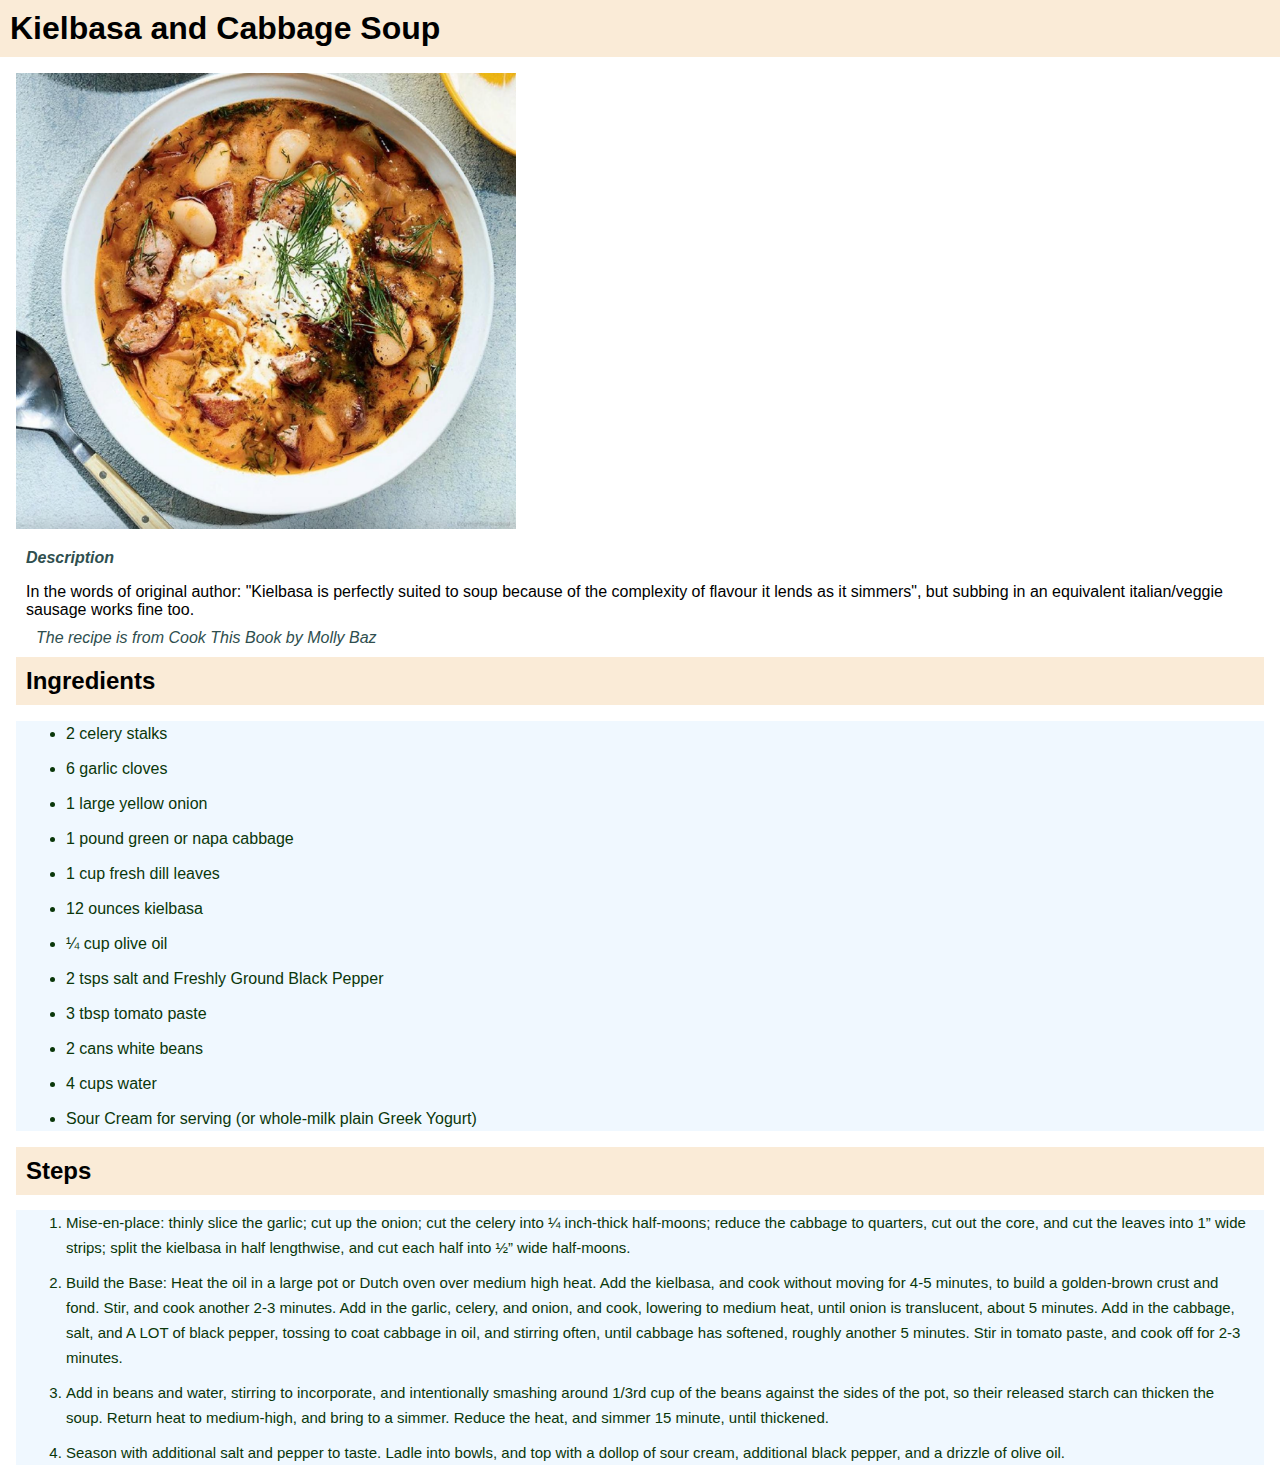
<file: recipes/soup.html>
<!DOCTYPE html>
<html lang="en">

<head>
    <meta charset="UTF-8">
    <meta name="viewport" content="width=device-width, initial-scale=1.0">
    <link rel="stylesheet" href="../css/styles.css">
    <title>Polish Sausage Soup</title>
</head>

<body>
    <h1 class="heading">Kielbasa and Cabbage Soup</h1>
    <div class="container">
        <img src="../images/soup.png" alt="Soup" class="result">

        <h3 class="caption">Description</h3>
        <p>In the words of original author: "Kielbasa is perfectly suited to soup because of the complexity of flavour
            it
            lends as it simmers", but subbing in an equivalent italian/veggie sausage works fine too.</p>
        <p class="caption">The recipe is from Cook This Book by Molly Baz</p>

        <h2 class="heading">Ingredients</h2>
        <ul class="list ingredients">
            <li>2 celery stalks</li>
            <li>6 garlic cloves</li>
            <li>1 large yellow onion</li>
            <li>1 pound green or napa cabbage</li>
            <li>1 cup fresh dill leaves</li>
            <li>12 ounces kielbasa</li>
            <li>¼ cup olive oil</li>
            <li>2 tsps salt and Freshly Ground Black Pepper</li>
            <li>3 tbsp tomato paste</li>
            <li>2 cans white beans</li>
            <li>4 cups water</li>
            <li>Sour Cream for serving (or whole-milk plain Greek Yogurt)</li>
        </ul>

        <h2 class="heading">Steps</h2>
        <ol class="list steps">
            <li>Mise-en-place: thinly slice the garlic; cut up the onion; cut the celery into ¼ inch-thick half-moons;
                reduce the cabbage to quarters, cut out the core, and cut the leaves into 1” wide strips; split the
                kielbasa
                in half lengthwise, and cut each half into ½” wide half-moons.</li>
            <li>Build the Base: Heat the oil in a large pot or Dutch oven over medium high heat. Add the kielbasa, and
                cook
                without moving for 4-5 minutes, to build a golden-brown crust and fond. Stir, and cook another 2-3
                minutes.
                Add in the garlic, celery, and onion, and cook, lowering to medium heat, until onion is translucent,
                about 5
                minutes. Add in the cabbage, salt, and A LOT of black pepper, tossing to coat cabbage in oil, and
                stirring
                often, until cabbage has softened, roughly another 5 minutes. Stir in tomato paste, and cook off for 2-3
                minutes.</li>
            <li>Add in beans and water, stirring to incorporate, and intentionally smashing around 1/3rd cup of the
                beans
                against the sides of the pot, so their released starch can thicken the soup. Return heat to medium-high,
                and
                bring to a simmer. Reduce the heat, and simmer 15 minute, until thickened. </li>
            <li>Season with additional salt and pepper to taste. Ladle into bowls, and top with a dollop of sour cream,
                additional black pepper, and a drizzle of olive oil. </li>
        </ol>
    </div>
</body>

</html>
</file>
<file: css/styles.css>
body {
    margin: 0;
}

.container {
    margin: 16px;
}

h1, h2, h3 {
    font-family: 'Trebuchet MS', 'Lucida Sans Unicode', 'Lucida Grande', 'Lucida Sans', Arial, sans-serif;
    font-weight: bold;
}

p, li {
    font-family: Arial, Helvetica, sans-serif;
    margin: 10px;
}

.menu {
    width: fit-content;
    border: solid 5px rgb(10, 55, 10);
    border-radius: 25px;
    padding: 8px 5px;
    margin: auto;
    max-width: 600px;
    min-width: fit-content;
    width: auto;
}

.menu li {
    background-color:lavender;
    display: block;
    border: solid 5px lavender;
    border-radius: 25px;
    padding: 5px;
    text-align: center;
}

.menu li a:link, a:visited {
    text-decoration: none;
}

.menu li a:hover, a:active {
    color:rgb(10, 55, 10);
}

.heading {
    background-color:antiquewhite;
    margin: 0 0 10px 0;
    padding: 10px;
}

.caption {
    font-size: medium;
    font-style: italic;
    color: darkslategrey;
    padding-left: 10px;
}

img.result {
    width: 100%;
    max-width: 500px;
    height: auto;
}

.list {
    background-color: aliceblue;
}

.list li {
    color:rgb(10, 55, 10);
    line-height: 25px;
}

.steps {
    font-size: 15px;
    line-height: 50px;
}
</file>
